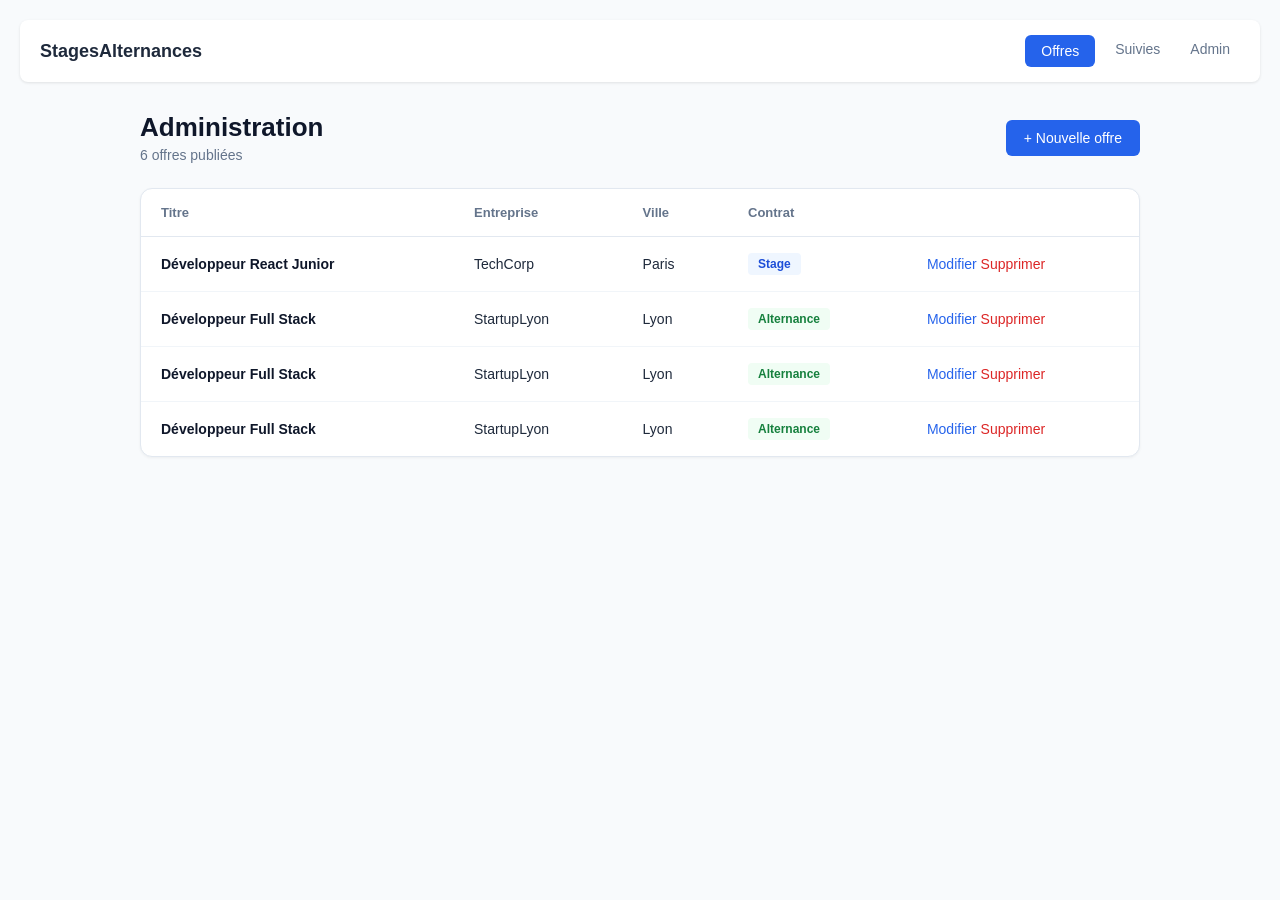
<file: pages/admin.html>
<!DOCTYPE html>
<html lang="en">

<head>
    <meta charset="UTF-8">
    <meta name="viewport" content="width=device-width, initial-scale=1.0">
    <link rel="stylesheet" href="../css/admin.css">
    <link rel="stylesheet" href="../css/header.css">

    <title>Document</title>
</head>

<body>
    <!-- Header -->
    <header>
        <div class="logo">

            StagesAlternances
        </div>
        <nav>
            <a href="./pages/deposer-offre.html" class="active">Offres</a>
            <a href="./pages/offres-suivies.html">Suivies </a>
            <a href="./pages/admin.html">Admin</a>
        </nav>
    </header>


    <div class="container">

        <div class="page-header">
            <div>
                <h1 class="page-title">Administration</h1>
                <p class="subtitle">6 offres publiées</p>
            </div>
            <a href="./deposer-offre.html" class="btn-new">+ Nouvelle offre</a>
        </div>

        <!-- Tableau -->
        <main class="table-card">
            <table>
                <thead>
                    <tr>
                        <th>Titre</th>
                        <th>Entreprise</th>
                        <th>Ville</th>
                        <th>Contrat</th>
                        <th></th>
                    </tr>
                </thead>
                <tbody>


                    <tr>
                        <td class="row-title">Développeur React Junior</td>
                        <td>TechCorp</td>
                        <td>Paris</td>
                        <td><span class="badge-stage">Stage</span></td>
                        <td>
                            <div class="action-links">
                                <a href="#" class="link-edit">Modifier</a>
                                <a href="#" class="link-delete">Supprimer</a>
                            </div>
                        </td>
                    </tr>

                    <tr>
                        <td class="row-title">Développeur Full Stack</td>
                        <td>StartupLyon</td>
                        <td>Lyon</td>
                        <td><span class="badge-alternance">Alternance</span></td>
                        <td>
                            <div class="action-links">
                                <a href="#" class="link-edit">Modifier</a>
                                <a href="#" class="link-delete">Supprimer</a>
                            </div>
                        </td>
                    </tr>

                    <tr>
                        <td class="row-title">Développeur Full Stack</td>
                        <td>StartupLyon</td>
                        <td>Lyon</td>
                        <td><span class="badge-alternance">Alternance</span></td>
                        <td>
                            <div class="action-links">
                                <a href="#" class="link-edit">Modifier</a>
                                <a href="#" class="link-delete">Supprimer</a>
                            </div>
                        </td>
                    </tr>

                    <tr>
                        <td class="row-title">Développeur Full Stack</td>
                        <td>StartupLyon</td>
                        <td>Lyon</td>
                        <td><span class="badge-alternance">Alternance</span></td>
                        <td>
                            <div class="action-links">
                                <a href="#" class="link-edit">Modifier</a>
                                <a href="#" class="link-delete">Supprimer</a>
                            </div>
                        </td>
                    </tr>



</body>

</html>
</file>
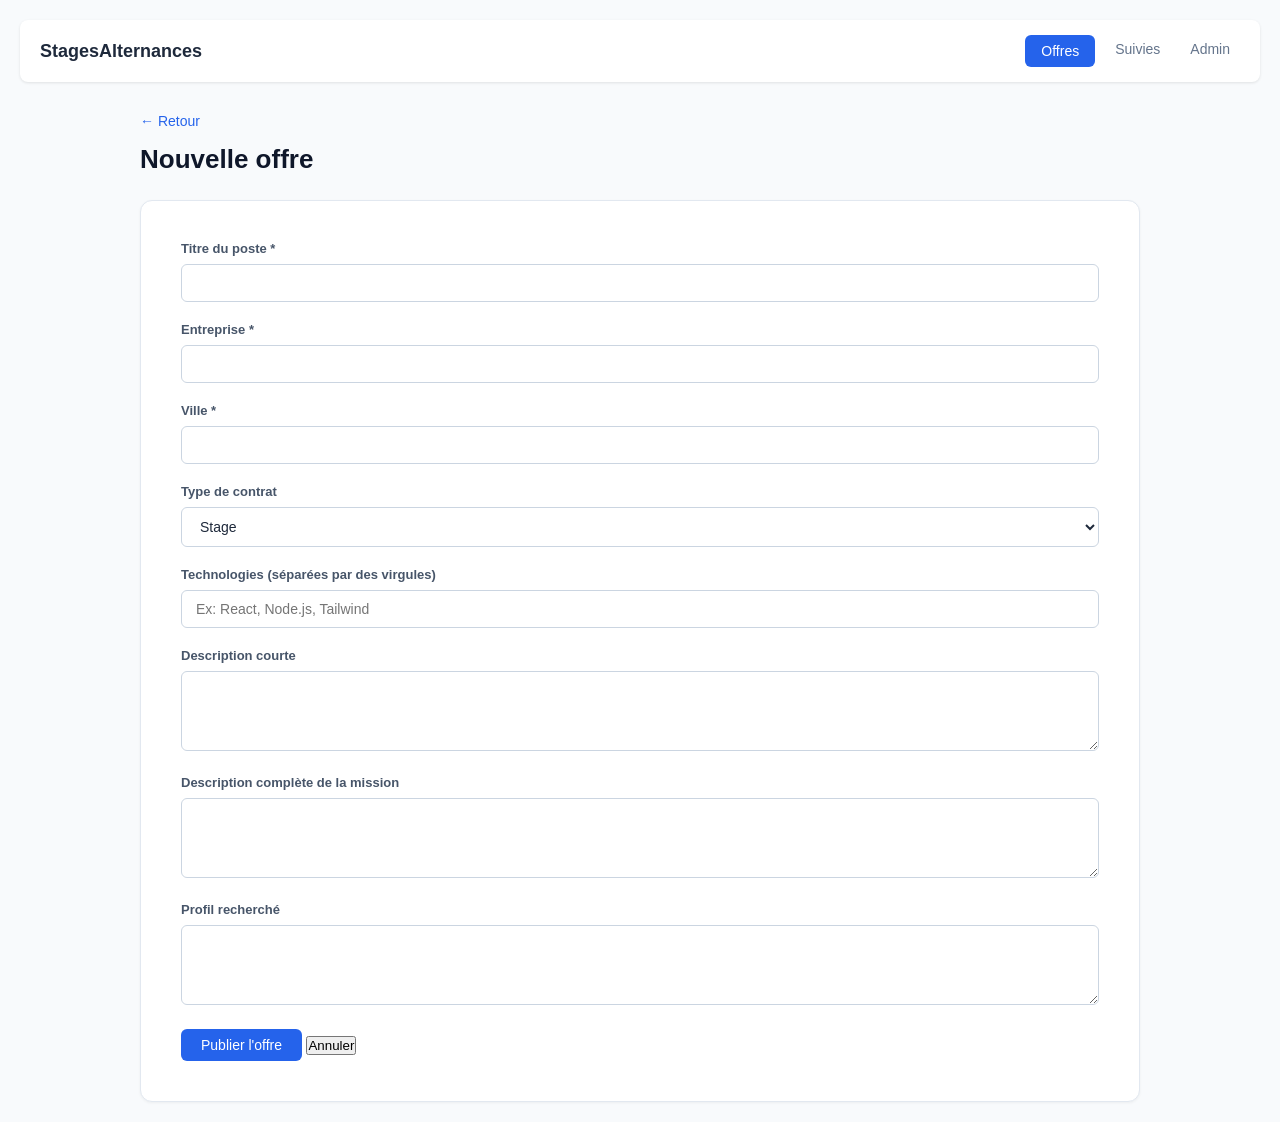
<file: pages/deposer-offre.html>
<!DOCTYPE html>
<html lang="en">
<head>
    <meta charset="UTF-8">
    <meta name="viewport" content="width=device-width, initial-scale=1.0">
    <link rel="stylesheet" href="../css/header.css">
    <link rel="stylesheet" href="../css/deposer-offre.css">
    <title>Document</title>
</head>
<body>
    <!-- Header -->
    <header>
        <div class="logo">StagesAlternances</div>
        <nav>
            <a href="../index.html" class="active">Offres</a>
            <a href="../pages/offres-suivies.html">Suivies </a>
            <a href="./admin.html">Admin</a>
        </nav>
    </header>

    <div class="container">
        <!-- Lien de retour -->
        <a href="../index.html" class="back-link">&larr; Retour</a>

        <!-- Titre -->
        <h1 class="page-title">Nouvelle offre</h1>

        <!-- Formulaire -->
        <main class="form-card">
            <form action="#" method="POST">
                
                <!-- Titre du poste -->
                <div class="form-group">
                    <label for="title">Titre du poste *</label>
                    <input type="text" id="title" required>
                </div>

                <!-- Entreprise -->
                <div class="form-group">
                    <label for="company">Entreprise *</label>
                    <input type="text" id="company" required>
                </div>

                <!-- Ville -->
                <div class="form-group">
                    <label for="city">Ville *</label>
                    <input type="text" id="city" required>
                </div>

                <!-- Type de contrat -->
                <div class="form-group">
                    <label for="contract">Type de contrat</label>
                    <select id="contract">
                        <option value="stage">Stage</option>
                        <option value="alternance">Alternance</option>
                    </select>
                </div>

                <!-- Technologies -->
                <div class="form-group">
                    <label for="technologies">Technologies (séparées par des virgules)</label>
                    <input type="text" id="technologies" placeholder="Ex: React, Node.js, Tailwind">
                </div>

                <!-- Description courte -->
                <div class="form-group">
                    <label for="short-desc">Description courte</label>
                    <textarea id="short-desc"></textarea>
                </div>

                <!-- Description complète de la mission -->
                <div class="form-group">
                    <label for="full-desc">Description complète de la mission</label>
                    <textarea id="full-desc"></textarea>
                </div>

                <!-- Profil recherché -->
                <div class="form-group">
                    <label for="profile">Profil recherché</label>
                    <textarea id="profile"></textarea>
                    
                </div>

                <button class="btn-voir">Publier l'offre</button>
                <button class="btn">Annuler</button>
                    
</body>
</html>
</file>
<file: css/admin.css>
.page-header {
    display: flex;
    justify-content: space-between;
    align-items: center;
    margin-bottom: 25px;
}

.page-title {
    font-size: 26px;
    font-weight: bold;
    color: #0f172a;
    margin-bottom: 4px;
}

.subtitle {
    color: #64748b;
    font-size: 14px;
}

.btn-new {
    background: #2563eb;
    color: white;
    text-decoration: none;
    padding: 10px 18px;
    border-radius: 6px;
    font-size: 14px;
    font-weight: 500;
    display: flex;
    align-items: center;
    gap: 6px;
}

.btn-new:hover {
    background: #1d4ed8;
}

/* Carte Tableau */
.table-card {
    background: white;
    border: 1px solid #e2e8f0;
    border-radius: 12px;
    box-shadow: 0 1px 3px rgba(0, 0, 0, 0.05);
    overflow-x: auto;
}

table {
    width: 100%;
    border-collapse: collapse;
    text-align: left;
}

th {
    color: #64748b;
    font-size: 13px;
    font-weight: 600;
    padding: 16px 20px;
    border-bottom: 1px solid #e2e8f0;
}

td {
    padding: 16px 20px;
    font-size: 14px;
    color: #1e293b;
    border-bottom: 1px solid #f1f5f9;
}

tr:last-child td {
    border-bottom: none;
}

.row-title {
    font-weight: 600;
    color: #0f172a;
}

/* Badges */
.badge-stage {
    background: #eff6ff;
    color: #1d4ed8;
    padding: 4px 10px;
    border-radius: 4px;
    font-size: 12px;
    font-weight: 600;
    display: inline-block;
}

.badge-alternance {
    background: #f0fdf4;
    color: #15803d;
    padding: 4px 10px;
    border-radius: 4px;
    font-size: 12px;
    font-weight: 600;
    display: inline-block;
}


.link-edit {
    color: #2563eb;
    text-decoration: none;
    font-weight: 500;
}

.link-edit:hover {
    text-decoration: underline;
}

.link-delete {
    color: #dc2626;
    text-decoration: none;
    font-weight: 500;
}

.link-delete:hover {
    text-decoration: underline;
}


/* Responsive  */
@media (max-width: 768px) {
    header {
        padding: 15px 20px;
        flex-direction: column;
        gap: 15px;
        align-items: flex-start;
    }

    nav {
        width: 100%;
        justify-content: space-between;
    }

    .page-header {
        flex-direction: column;
        align-items: flex-start;
        gap: 15px;
    }
}
</file>
<file: css/header.css>
* {
    box-sizing: border-box;
    margin: 0;
    padding: 0;
    font-family: Arial, sans-serif;
}

body {
    background-color: #f8fafc;
    color: #1e293b;
    padding: 20px;
}


.container {
    max-width: 1000px;
    margin: 0 auto;
}

/* Header */
header {
    display: flex;
    justify-content: space-between;
    align-items: center;
    background: white;
    padding: 15px 20px;
    border-radius: 8px;
    margin-bottom: 30px;
    box-shadow: 0 1px 3px rgba(0, 0, 0, 0.1);
    flex-wrap: wrap;
    gap: 15px;
}

.logo {
    display: flex;
    align-items: center;
    gap: 10px;
    font-weight: bold;
    font-size: 18px;
}

.logo-icon {
    background: #2563eb;
    color: white;
    padding: 8px 12px;
    border-radius: 6px;
}

nav {
    display: flex;
    gap: 10px;
    flex-wrap: wrap;
}

nav a {
    text-decoration: none;
    color: #64748b;
    font-size: 14px;
    padding: 6px 10px;
}

nav a.active {
    background: #2563eb;
    color: white;
    padding: 8px 16px;
    border-radius: 6px;
}
</file>
<file: css/deposer-offre.css>
/* Lien Retour */
.back-link {
    display: inline-block;
    color: #2563eb;
    text-decoration: none;
    font-size: 14px;
    margin-bottom: 15px;
    font-weight: 500;
}

.back-link:hover {
    text-decoration: underline;
}

/* Titre principal */
.page-title {
    font-size: 26px;
    font-weight: bold;
    color: #0f172a;
    margin-bottom: 25px;
}

/* Formulaire Card */
.form-card {
    background: white;
    border: 1px solid #e2e8f0;
    border-radius: 12px;
    padding: 40px;
    box-shadow: 0 1px 3px rgba(0, 0, 0, 0.05);
}

.form-group {
    margin-bottom: 20px;
}

label {
    display: block;
    font-size: 13px;
    font-weight: 600;
    color: #475569;
    margin-bottom: 8px;
}

input[type="text"],
select,
textarea {
    width: 100%;
    padding: 10px 14px;
    border: 1px solid #cbd5e1;
    border-radius: 6px;
    font-size: 14px;
    background: white;
    color: #1e293b;
    outline: none;
    transition: border-color 0.2s;
}

input[type="text"]:focus,
select:focus,
textarea:focus {
    border-color: #2563eb;
}

textarea {
    resize: vertical;
    min-height: 80px;
}

/* Actions du formulaire (Boutons) */
.form-actions {
    display: flex;
    align-items: center;
    gap: 15px;
    margin-top: 30px;
}

.btn-submit {
    background: #2563eb;
    color: white;
    border: none;
    padding: 10px 20px;
    border-radius: 6px;
    font-size: 14px;
    font-weight: 500;
    cursor: pointer;
}

.btn-submit:hover {
    background: #1d4ed8;
}

.btn-cancel {
    background: transparent;
    color: #64748b;
    border: none;
    font-size: 14px;
    cursor: pointer;
    text-decoration: none;
}

.btn-cancel:hover {
    color: #1e293b;
    text-decoration: underline;
}

.btn-voir {
    background: #2563eb;
    color: white;
    border: none;
    padding: 8px 20px;
    border-radius: 6px;
    font-size: 14px;
    font-weight: 500;
    cursor: pointer;
    text-decoration: none;
}

/* Responsive Design */
@media (max-width: 768px) {
    header {
        padding: 15px 20px;
        flex-direction: column;
        gap: 15px;
        align-items: flex-start;
    }

    nav {
        width: 100%;
        justify-content: space-between;
    }

    .form-card {
        padding: 20px;
    }
}
</file>
